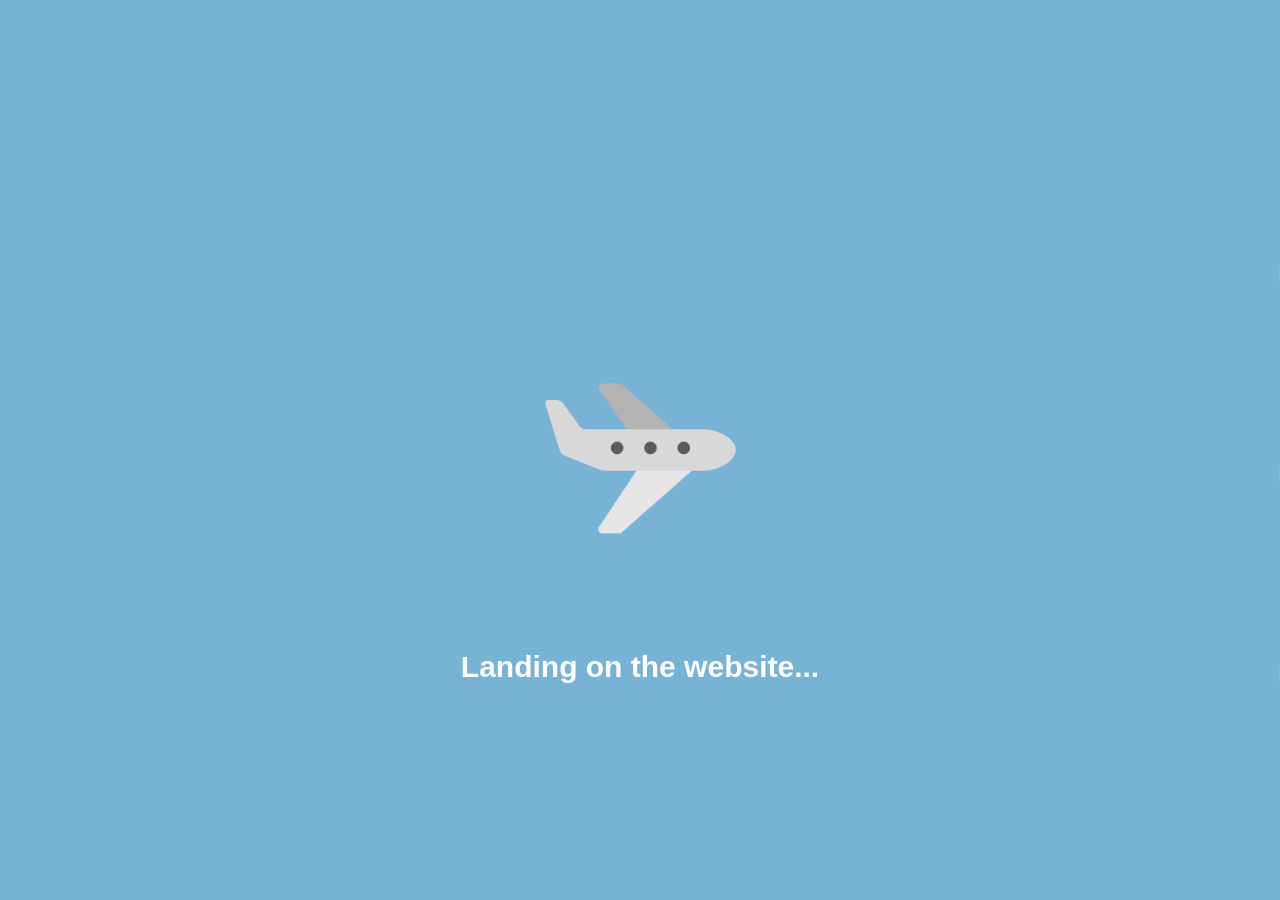
<file: Preloader Tutorial/index.html>
<!DOCTYPE html>
<html lang="en">
<head>
    <meta charset="UTF-8" />
    <meta name="viewport" content="width=device-width, initial-scale=1.0" />
    <meta http-equiv="X-UA-Compatible" content="ie=edge" />
    <link rel="stylesheet" href="./style.css" />
    <title>Preloader Tutorial</title>
  </head>
<body>
	<div class="preload">
		<img class="airplane" src="./assets/airplane.png" alt="airplane">
		<h3>Landing on the website...</h3>
		<img class="cloud1" src="./assets/cloud.png" alt="cloud">
		<img class="cloud2" src="./assets/cloud.png" alt="cloud">
		<img class="cloud3" src="./assets/cloud.png" alt="cloud">
	</div>

	<script src="App.js"></script>
</body>
</html>
</file>
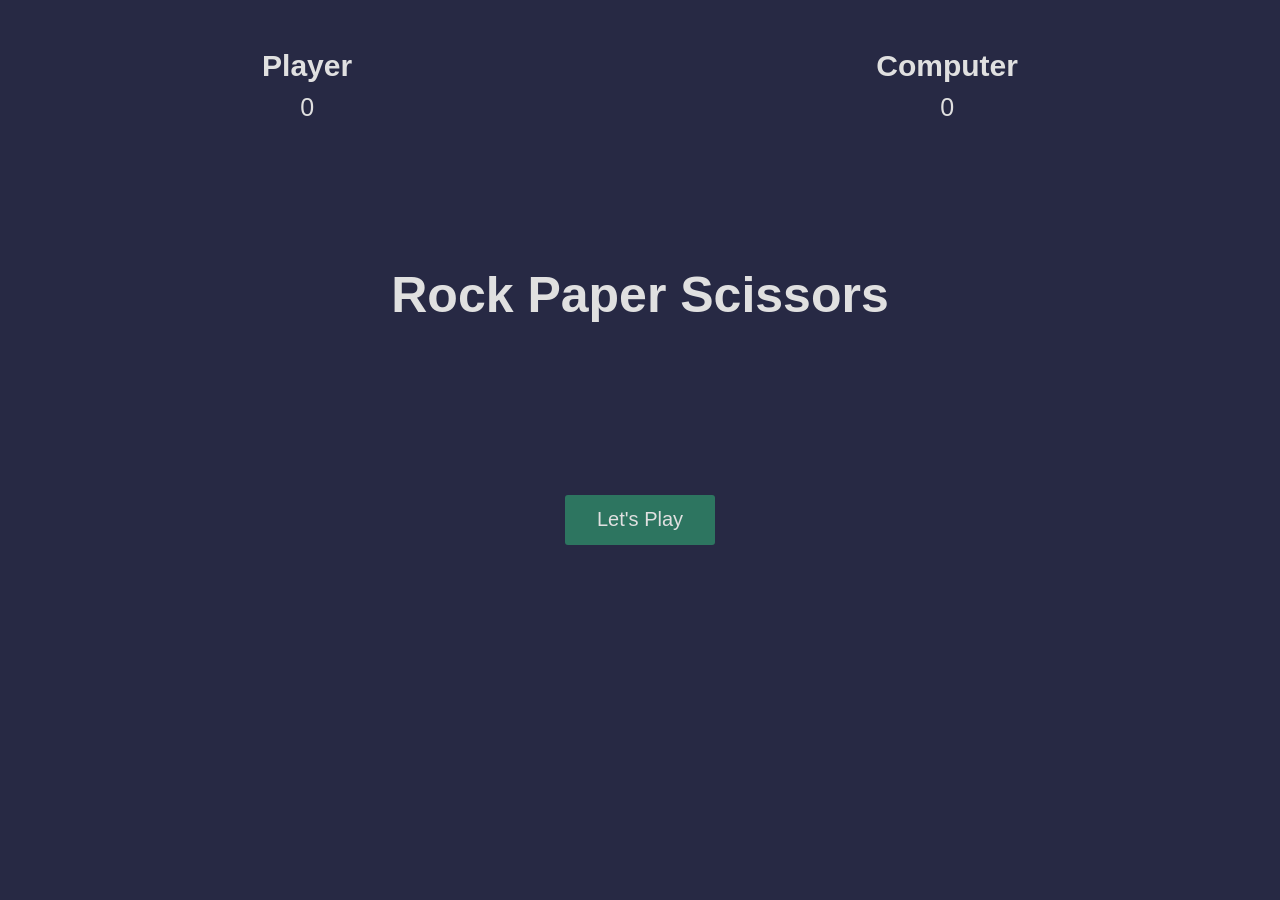
<file: Rock Paper Scissors/index.html>
<!DOCTYPE html>
<html lang="en">
  <head>
    <meta charset="UTF-8" />
    <meta name="viewport" content="width=device-width, initial-scale=1.0" />
    <meta http-equiv="X-UA-Compatible" content="ie=edge" />
    <link rel="stylesheet" href="./style.css" />
    <title>Rock paper and scissors</title>
  </head>
  <body>
    <section class="game">
      <div class="score">
        <div class="player-score">
          <h2>Player</h2>
          <p>0</p>
        </div>
        <div class="computer-score">
          <h2>Computer</h2>
          <p>0</p>
        </div>
      </div>

      <div class="intro">
        <h1>Rock Paper Scissors</h1>
        <button>Let's Play</button>
      </div>

      <div class="match fadeOut">
        <h2 class="winner">Choose an option</h2>
        <div class="hands">
          <img class="player-hand" src="./assets/rock.png" alt="" />
          <img class="computer-hand" src="./assets/rock.png" alt="" />
        </div>
        <div class="options">
          <button class="rock">rock</button>
          <button class="paper">paper</button>
          <button class="scissors">scissors</button>
        </div>
      </div>
    </section>

    <script src="app.js"></script>
  </body>
</html>
</file>
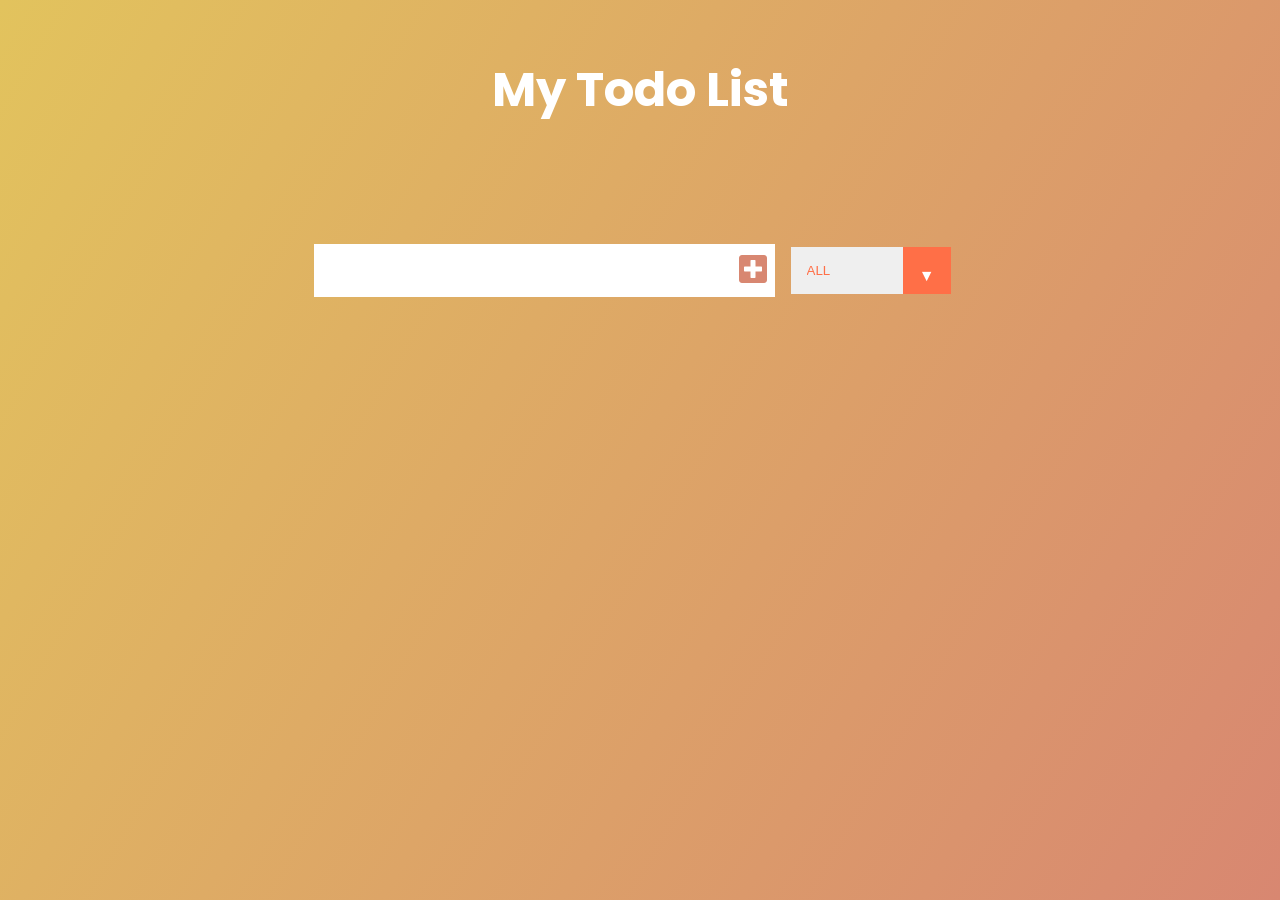
<file: Todo App/index.html>
<!DOCTYPE html>
<html lang="en">
<head>
	<meta charset="UTF-8">
	<meta name="viewport" content="width=device-width, initial-scale=1.0" />
	<link href="https://fonts.googleapis.com/css2?family=Poppins&display=swap" rel="stylesheet">
	<link rel="stylesheet" href="https://cdnjs.cloudflare.com/ajax/libs/font-awesome/5.13.0/css/all.min.css" integrity="sha256-h20CPZ0QyXlBuAw7A+KluUYx/3pK+c7lYEpqLTlxjYQ=" crossorigin="anonymous" />
	<link rel="stylesheet" href="./style.css">
	<title>Todo List</title>
</head>
<body>
     <header>
     	<h1>My Todo List</h1>
     </header>
     <form>
     	<input type="text" class="todo-input" />
     	<button class="todo-button" type="submit">
     		<i class="fas fa-plus-square"></i>
     	</button>
          <div class="select">
               <select name="todos" class="filter-todo">
                    <option value="all">ALL</option>
                    <option value="completed">Completed</option>
                    <option value="uncompleted">Uncompleted</option>
               </select>
          </div>
     </form>
     <div class="todo-container">
     	<ul class="todo-list"></ul>
     </div>

	<script src="./app.js"></script>
</body>
</html>
</file>
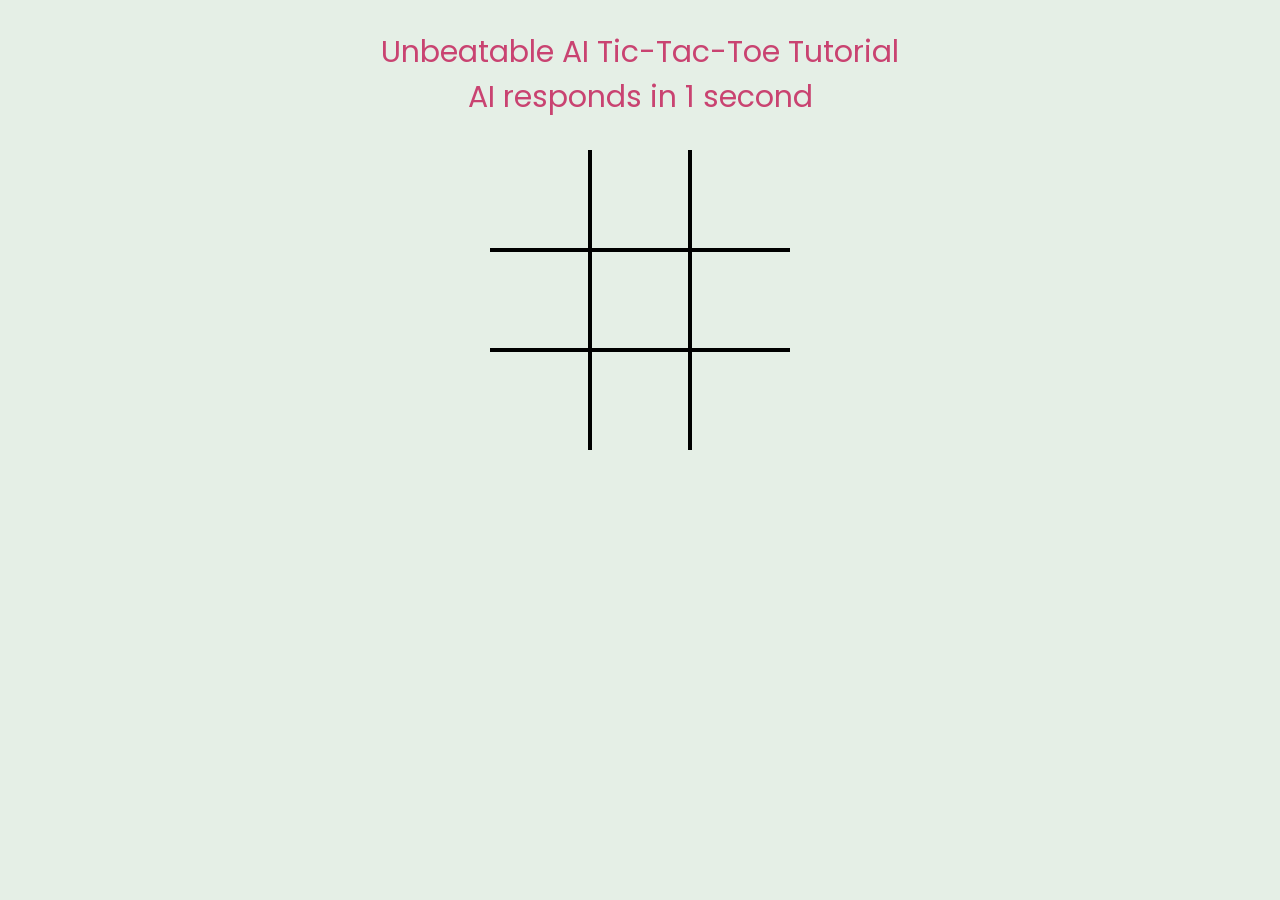
<file: Tic-Tac-Toe Unbeatable AI/tictactoe.html>
<!DOCTYPE html>
<html>
<head>
	<meta charset="utf-8">
	<title>Tic Tac Toe</title>
	<link href="https://fonts.googleapis.com/css2?family=Poppins&display=swap" rel="stylesheet">
	<link rel="stylesheet" type="text/css" href="style.css">

</head>
<body>

	<div class="header">Unbeatable AI Tic-Tac-Toe Tutorial<br>AI responds in 1 second</div>

	<table>
		<tr>
			<td class="cell" id="0"></td>
			<td class="cell" id="1"></td>
			<td class="cell" id="2"></td>
		</tr>
		<tr>
			<td class="cell" id="3"></td>
			<td class="cell" id="4"></td>
			<td class="cell" id="5"></td>
		</tr>
		<tr>
			<td class="cell" id="6"></td>
			<td class="cell" id="7"></td>
			<td class="cell" id="8"></td>
		</tr>
	</table>
	<div class="endgame">
		<div class="endgame-inner">
		<div class="endgame-head"></div>
		<div class="text"></div>
		<button onClick="startGame()">Replay</button></div>
		</div>
	</div>
	<div class="footer">
	
	<script src="script.js"></script>
</body>
</html>
</file>
<file: Preloader Tutorial/style.css>
*{
	padding: 0;
	margin: 0;
	box-sizing: border-box;
}

.preload{
	position: fixed;
	top: 0;
	width: 100%;
	height: 100vh;
	background: #77b3d4;
	display: flex;
	justify-content: center;
	align-items: center;
	/*transition: opacity 0.5s ease;*/
}

.cloud1, .cloud2, .cloud3{
	height: 100px;
	position: absolute;
	right: 0%;
	z-index: -1;
}

.cloud1{
	top: 25%;
	transform: translate(100%, -25%);
	animation: clouds 3s ease infinite;
}

.cloud2{
	top: 50%;
	transform: translate(100%, -50%);
	animation: clouds 3s ease infinite 2s;
}

.cloud3{
	top: 75%;
	transform: translate(100%, -75%);
	animation: clouds 3s ease infinite 3.5s;
}

.airplane{
	height: 200px;
	animation: airplane 1s ease infinite alternate;
}

.preload h3{
	position: absolute;
	top: 75%;
	transform: translateY(-75%);
	color: white;
	font-size: 30px;
	font-family: sans-serif;
}
/*
.preload-finish{
	opacity: 0;
	pointer-events: none;

}*/

@keyframes airplane{
	from{
		transform: translateY(0px);
	}	

	to{
		transform: translateY(50px);
	}
}

@keyframes clouds{
	from{
		right: 0%;
	}

	to{
		right: 130%;
	}
}
</file>
<file: Rock Paper Scissors/style.css>
*{
	margin: 0;
	padding: 0;
	box-sizing: border-box;
}

section{
	height: 100vh;
	background-color: rgb(39,41,68);
	font-family: sans-serif;
}

.score{
	color: rgb(224,224,224);
	height: 20vh;
	display: flex;
	justify-content: space-around;
	align-items: center;
}

.score h2{
	font-size: 30px;
}

.score p{
	text-align: center;
	padding: 10px;
	font-size: 25px;
}

.intro{
	color: rgb(224,224,224);
	height: 50vh;
	display: flex;
	flex-direction: column;
	align-items: center;
	justify-content: space-around;
	transition: opacity 0.5s ease;
}

.intro h1{
	font-size: 50px;
}

.intro button, 
.match button{
	width: 150px;
	height: 50px;
	background: none;
	border: none;
	color: rgb(224,224,224);
	font-size: 20px;
	background-color: rgb(45,117,96);
	border-radius: 3px;
	cursor: pointer;
}

.match{
	position: absolute;
	top: 50%;
	left: 50%;
	transform: translate(-50%, -50%);
	transition: opacity 0.5s ease 0.5s;
}

.winner{
	color: rgb(224,224,224);
	text-align: center;
	font-size: 50px;
}

.hands, 
.options{
	display: flex;
	justify-content: space-around;
	align-items: center;
}

.player-hand{
	transform: rotateY(180deg);
}

div.fadeOut{
	opacity: 0;
	pointer-events: none;
}

div.fadeIn{
	opacity: 1;
	pointer-events: all;
}

@keyframes shakePlayer{
	0%{
		transform: rotateY(180deg) translateY(0px);
	}
	15%{
		transform: rotateY(180deg) translateY(-50px);
	}
	25%{
		transform: rotateY(180deg) translateY(0px);
	}
	35%{
		transform: rotateY(180deg) translateY(-50px);
	}
	50%{
		transform: rotateY(180deg) translateY(0px);
	}
	65%{
		transform: rotateY(180deg) translateY(-50px);
	}
	75%{
		transform: rotateY(180deg) translateY(0px);
	}
	85%{
		transform: rotateY(180deg) translateY(-50px);
	}
	100%{
		transform: rotateY(180deg) translateY(0px);
	}
}
@keyframes shakeComputer{
	0%{
		transform: translateY(0px);
	}
	15%{
		transform: translateY(-50px);
	}
	25%{
		transform: translateY(0px);
	}
	35%{
		transform: translateY(-50px);
	}
	50%{
		transform: translateY(0px);
	}
	65%{
		transform: translateY(-50px);
	}
	75%{
		transform: translateY(0px);
	}
	85%{
		transform: translateY(-50px);
	}
	100%{
		transform: translateY(0px);
	}
}
</file>
<file: Todo App/style.css>
*{
	margin: 0;
	padding: 0;
	box-sizing: border-box;
}

body{
	background-image: linear-gradient(120deg,#e2c35d, #d88771);
	color: white;
	font-family: 'Poppins', sans-serif;
	min-height: 100vh;
}

header{
	font-size: 1.5rem;
}

header, form{
	min-height: 20vh;
	display: flex;
	justify-content: center;
	align-items: center;
}

form input, form button{
	padding: 0.5rem;
	font-size: 2rem;
	border:none;
	background: white;
}

form button{
	color: #d88771;
	background: white;
	cursor: pointer;
	transition: all 0.3s ease;
}

form button:hover{
	background: #d88771;
	color: white;
}

.todo-container{
	display: flex;
	justify-content: center;
	align-items: center;
}

.todo-list{
	min-width: 30%;
	list-style: none;
}

.todo{
	margin: 0.5rem;
	background: white;
	color: black;
	font-size: 1.5rem;
	display: flex;
	justify-content: space-between;
	align-items: center;
	transition: all 0.5s ease;
}

.todo li{
	flex: 1;
}

.trash-btn, .complete-btn{
	background: #ff6f47;
	color: white;
	border:none; 
	padding: 1rem;
	cursor: pointer;
	font-size: 1rem;
}

.complete-btn{
	background: rgb(73, 204, 73);
}

.todo-item{
	padding: 0rem 0.5rem;
}

.fa-trash, .fa-check{
	pointer-events: none;
}

.completed{
	text-decoration: line-through;
	opacity: 0.5;
}

.fall{
	transform: translateY(8rem) rotateZ(20deg);
	opacity: 0;
}

select{
	-webkit-appearance: none;
	-moz-appearance: none;
	appearance: none;
	outline: none;
	border: none;
}

select{
	color: #ff6f47;
	width: 10rem;
	cursor: pointer;
	padding: 1rem;	
}

.select{
	margin: 1rem;
	position: relative;
	overflow: hidden;
}

.select::after{
	content: "\25BC";
	position: absolute;
	background: #ff6f47;
	top: 0;
	right: 0;
	padding: 1rem;
	pointer-events: none;
	transition: all 0.3s ease;

}

.select:hover::after{
	background: white;
	color: #ff6f47;
}
</file>
<file: Tic-Tac-Toe Unbeatable AI/style.css>
*{
  margin:0;
  padding: 0;
  box-sizing: border-box;
  background-color: #e5efe6;
  color: #c94371;
  font-family: "Poppins", sans-serif;
}
.header{
	display: flex;
	flex-wrap: wrap;
	flex-direction: column;
	align-items: center;
	justify-content: center;
	text-align: center;
	font-size: 30px;
	margin-top: 30px;
}


table{
	display: flex;
  justify-content: center;
  align-items: center;
  flex-direction: column;
  padding: 10px;
  margin-top: 20px;
}

tr{
	display: flex;
  flex-wrap: wrap;
}

td{
	border: 2px solid black;
	height: 100px;
	width: 100px;
	display: flex;
	text-align: center;
	align-items: center;
	justify-content: center;
	font-size: 50px;
	cursor: pointer;
	user-select: none;
	color: #7e8390;
}

td:hover{
    background-color: lightgrey;
    transition: all 1s ease;
    opacity: 0.5;
}

table tr:first-child td{
	border-top:0px;
}

table tr:last-child td{
	border-bottom:0px;
}

table tr td:first-child{
	border-left:0px;
}

table tr td:last-child{
	border-right:0px;
}

.endgame{
  display: flex;
  left: 40%;
  top: 60%;
  justify-content: space-between;
  align-items: center;
  text-align: center;
  position: absolute;
  width: 20%;
  height: 200px;
}

.endgame-head{

  display: flex;
  justify-content: center;
  align-items: center;
  text-align: center;
  position: relative;
}

.endgame-inner {
  display: flex;
  flex-direction: column;
  justify-content: center;
  padding:30px;
  align-items: center;
  text-align: center;
  font-size: 22px;
  line-height: 30px;
  }

button{
  height: 50px;
  margin-top: 20px;
  font-size: 20px;
  padding: 10px;
  color: white;
  background-color: #dcbc7b;
  line-height: 30px;
}

button:hover {
  background-color: #7e8390;
  transition: all 1s ease;
}

.text{
	position: relative;
  text-align: center;

}
</file>
